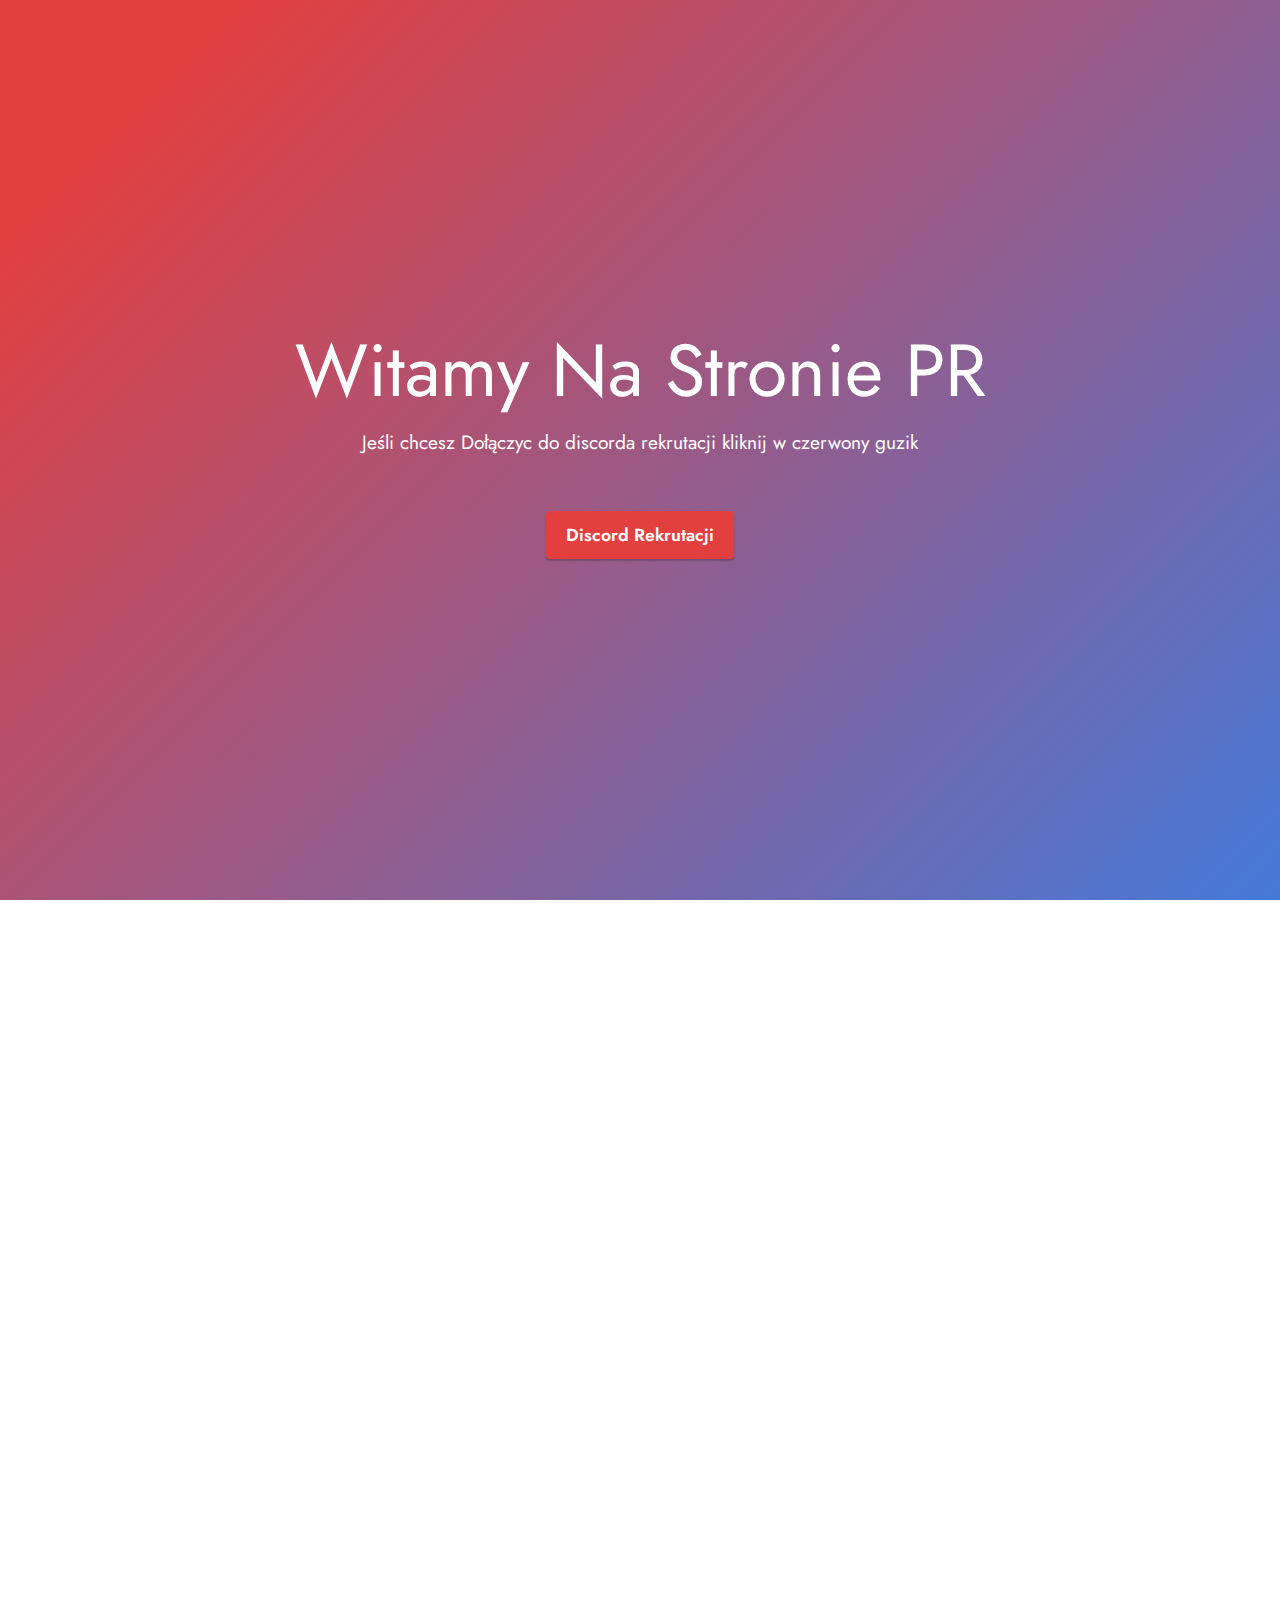
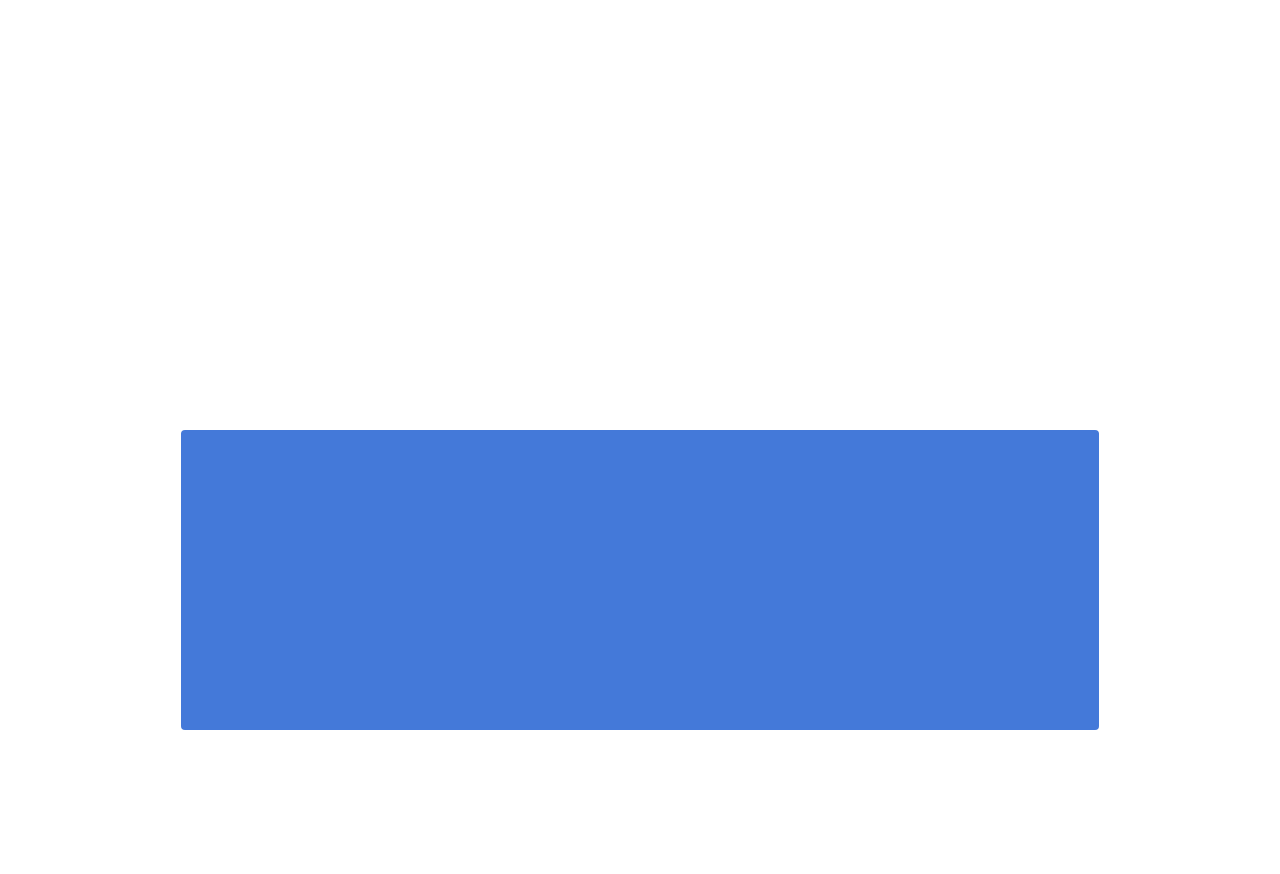
<file: index.html>
<!DOCTYPE html>
<html  >
<head>
  <!-- Site made with Mobirise Website Builder v5.6.5, https://mobirise.com -->
  <meta charset="UTF-8">
  <meta http-equiv="X-UA-Compatible" content="IE=edge">
  <meta name="generator" content="Mobirise v5.6.5, mobirise.com">
  <meta name="twitter:card" content="summary_large_image"/>
  <meta name="twitter:image:src" content="">
  <meta property="og:image" content="">
  <meta name="twitter:title" content="Home">
  <meta name="viewport" content="width=device-width, initial-scale=1, minimum-scale=1">
  <link rel="shortcut icon" href="assets/images/logo5.png" type="image/x-icon">
  <meta name="description" content="">
  
  
  <title>Home</title>
  <link rel="stylesheet" href="assets/web/assets/mobirise-icons2/mobirise2.css">
  <link rel="stylesheet" href="assets/bootstrap/css/bootstrap.min.css">
  <link rel="stylesheet" href="assets/bootstrap/css/bootstrap-grid.min.css">
  <link rel="stylesheet" href="assets/bootstrap/css/bootstrap-reboot.min.css">
  <link rel="stylesheet" href="assets/animatecss/animate.css">
  <link rel="stylesheet" href="assets/theme/css/style.css">
  <link rel="preload" href="https://fonts.googleapis.com/css?family=Jost:100,200,300,400,500,600,700,800,900,100i,200i,300i,400i,500i,600i,700i,800i,900i&display=swap" as="style" onload="this.onload=null;this.rel='stylesheet'">
  <noscript><link rel="stylesheet" href="https://fonts.googleapis.com/css?family=Jost:100,200,300,400,500,600,700,800,900,100i,200i,300i,400i,500i,600i,700i,800i,900i&display=swap"></noscript>
  <link rel="preload" as="style" href="assets/mobirise/css/mbr-additional.css"><link rel="stylesheet" href="assets/mobirise/css/mbr-additional.css" type="text/css">
  
  
  
  
</head>
<body>
  
  <section data-bs-version="5.1" class="header18 cid-t1WzJPqnws mbr-fullscreen" id="header18-m">

    

    

    <div class="align-center container">
        <div class="row justify-content-center">
            <div class="col-12 col-lg-10">
                <h1 class="mbr-section-title mbr-fonts-style mbr-white mb-3 display-1">Witamy Na Stronie PR</h1>
                
                <p class="mbr-text mbr-fonts-style mbr-white display-7">Jeśli chcesz Dołączyc do discorda rekrutacji kliknij w czerwony guzik<br><br></p>
                <div class="mbr-section-btn mt-3"><a class="btn btn-primary display-4" href="https://discord.gg/xkjdD9QJ" target="_blank">Discord Rekrutacji<br></a></div>
            </div>
        </div>
    </div>
</section>

<section data-bs-version="5.1" class="features17 cid-t1WAASmW1w" id="features18-n">

    

    
    <div class="container">
        <div class="mbr-section-head">
            <div class="col-12">
                <h4 class="mbr-section-title mbr-fonts-style align-center mb-0 display-2"><strong>Jak dostac sie do rekrutacji</strong></h4>
                
            </div>
        </div>
        <div class="row mt-4">
            <div class="col-12 col-md-6 col-lg-4">
                <div class="card-wrapper mb-4">
                    <div class="card-box align-left">
                        
                        <p class="mbr-text mbr-fonts-style mb-3 display-7">Aby dostac sie do rekrutacji Trzeba<br>Odpowiedziec na pytania&nbsp;</p><div class="link-wrap">
                                <h6 class="link mbr-fonts-style align-left display-4">
                                    <a class="text-primary" href="#">Learn more &gt;</a>
                                </h6>
                            </div>
                    </div>
                </div>
            </div>
            <div class="col-12 col-md-6 col-lg-4">
                <div class="card-wrapper mb-4">
                    <div class="card-box align-left">
                        
                        <p class="mbr-text mbr-fonts-style mb-3 display-7">Następnie napisac do Własciciela/Włascicielki<br>Odpowiedz na te pytania</p><div class="link-wrap">
                                <h6 class="link mbr-fonts-style align-left display-4">
                                    <a class="text-primary" href="#">Learn more &gt;</a>
                                </h6>
                            </div>
                    </div>
                </div>
            </div>
            <div class="col-12 col-md-6 col-lg-4">
                <div class="card-wrapper mb-4">
                    <div class="card-box align-left">
                        
                        <p class="mbr-text mbr-fonts-style mb-3 display-7">1 w ilu ekipach byłeś 
<br>2 w jakie gry grasz 
<br>3 ile masz lat
<br>4 ile masz godzin w hw
<br>5 jak dobrze znasz mape w hw 
<br>6 ile gwoździ ma totem na v1
<br>7 ile czasu jesteś w stanie poświęcić na gre
<br>8 masz mutacje 
<br>9 masz ts 
<br>10 jak oceniasz swoje umiejętności szczeleckie w hw 
<br>11 czy zachowujesz sie kulturalnie 
<br>12 jak oceniasz swoje umiejętności budownicze w hw 
<br>13 czy wyzywasz osoby młodsze od ciebie<br><br><br><br>Odpowiadamy w taki sposub&nbsp;<br>PRZYKŁAD:<br>1. w ilu ekipach byłeś --- NP 2<br>ITP<br><br></p><div class="link-wrap">
                                <h6 class="link mbr-fonts-style align-left display-4">
                                    <a class="text-primary" href="#">Learn more &gt;</a>
                                </h6>
                            </div>
                    </div>
                </div>
            </div>
            
        </div>
    </div>
</section>

<section data-bs-version="5.1" class="content15 cid-t1WCiu2vU5" id="content15-o">

    

    
    <div class="container">
        <div class="row justify-content-center">
            <div class="card col-md-12 col-lg-10">
                <div class="card-wrapper">
                    <div class="card-box align-left">
                        <h4 class="card-title mbr-fonts-style mbr-white mb-3 display-5">
                            <strong>Kontakt</strong></h4>
                        <p class="mbr-text mbr-fonts-style display-7">Kontakt do Własciciela na Discordzie:&nbsp; R...I...P #3257<br>Kontakt do Włascicielki na Discordzie:&nbsp; R<br>Kontak do Admina na Discordzie:&nbsp; &nbsp; &nbsp;&nbsp;</p>
                        
                    </div>
                </div>
            </div>
        </div>
    </div>
</section><section class="display-7" style="padding: 0;align-items: center;justify-content: center;flex-wrap: wrap;    align-content: center;display: flex;position: relative;height: 4rem;"><a href="https://mobiri.se/" style="flex: 1 1;height: 4rem;position: absolute;width: 100%;z-index: 1;"><img alt="" style="height: 4rem;" src="[data-uri]"></a><p style="margin: 0;text-align: center;" class="display-7">Created with Mobirise &#8204;</p><a style="z-index:1" href="https://mobirise.com/html-builder.html">Free HTML Generator</a></section><script src="assets/bootstrap/js/bootstrap.bundle.min.js"></script>  <script src="assets/smoothscroll/smooth-scroll.js"></script>  <script src="assets/ytplayer/index.js"></script>  <script src="assets/theme/js/script.js"></script>  
  
  
 <div id="scrollToTop" class="scrollToTop mbr-arrow-up"><a style="text-align: center;"><i class="mbr-arrow-up-icon mbr-arrow-up-icon-cm cm-icon cm-icon-smallarrow-up"></i></a></div>
    <input name="animation" type="hidden">
  </body>
</html>
</file>
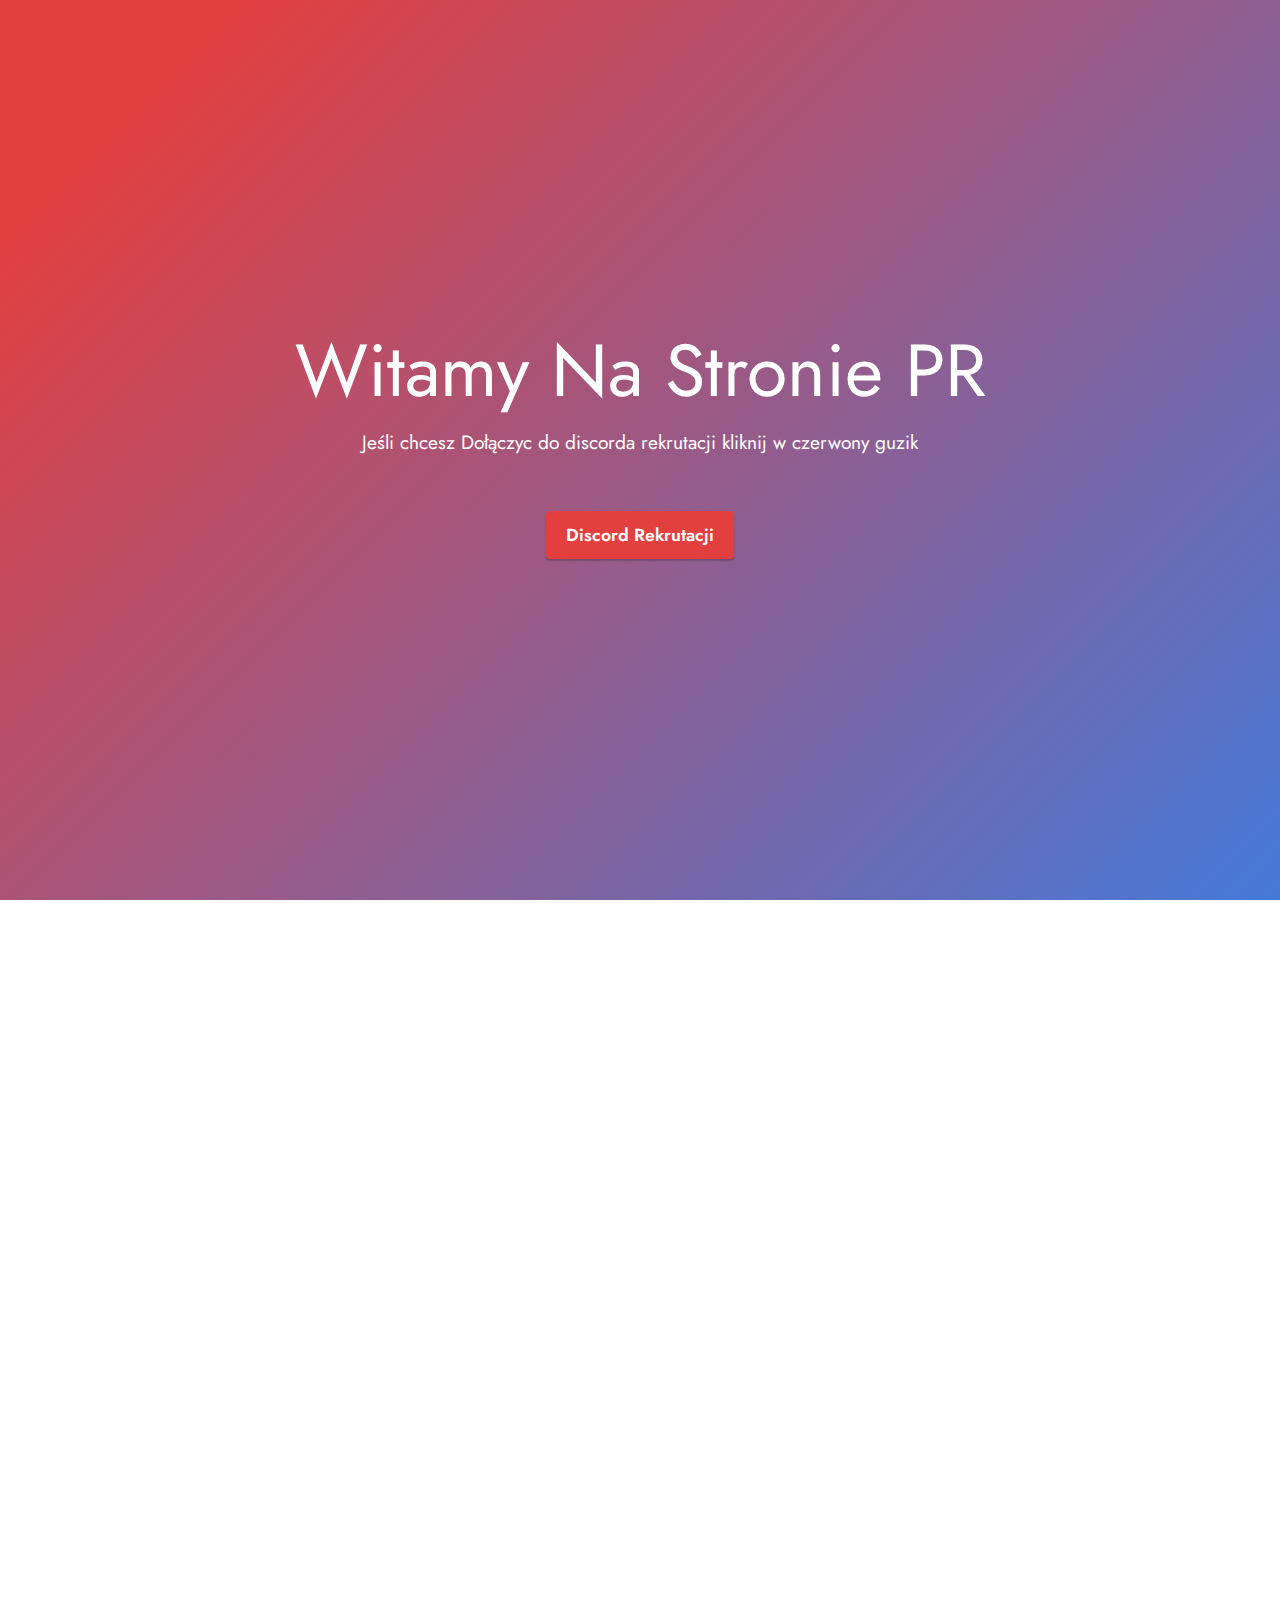
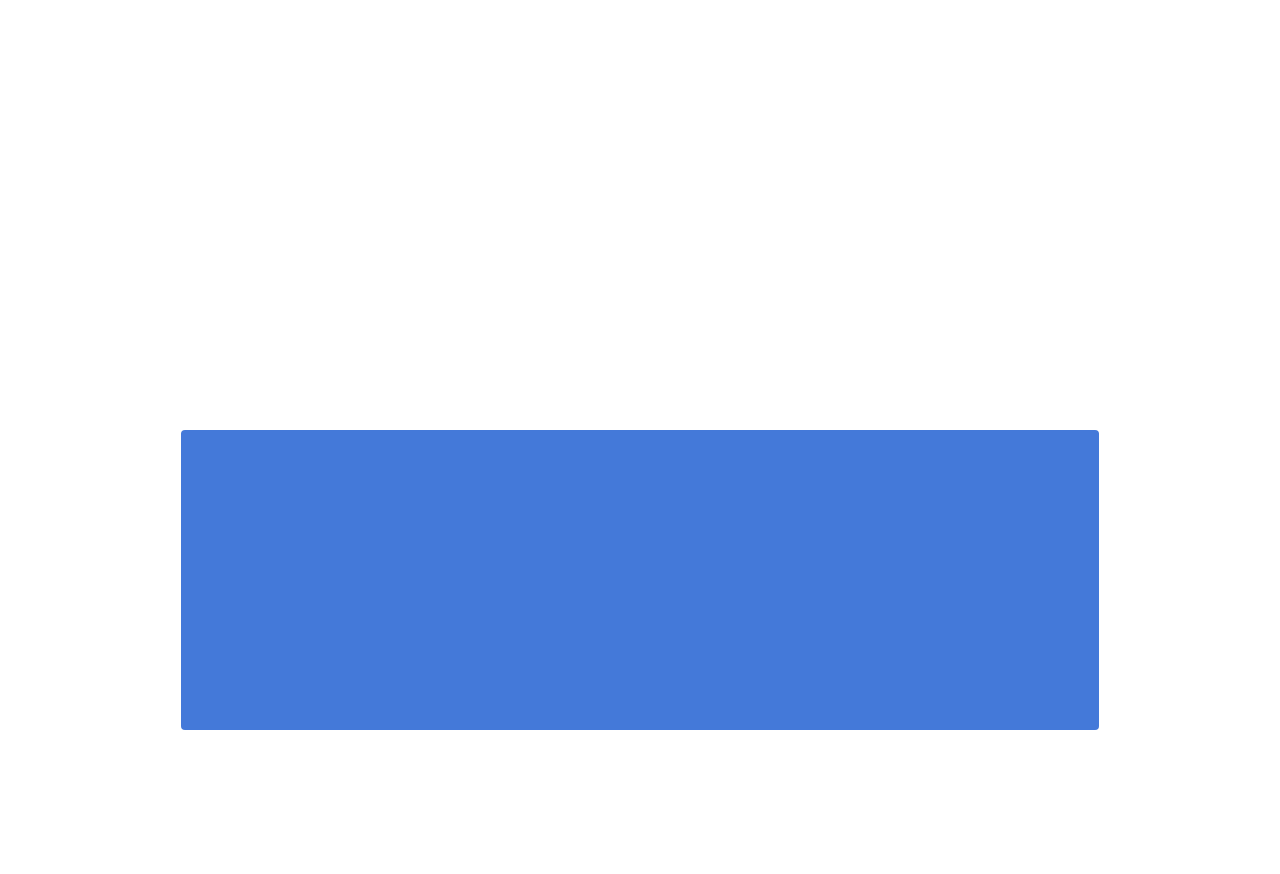
<file: page1.html>
<!DOCTYPE html>
<html  >
<head>
  <!-- Site made with Mobirise Website Builder v5.6.5, https://mobirise.com -->
  <meta charset="UTF-8">
  <meta http-equiv="X-UA-Compatible" content="IE=edge">
  <meta name="generator" content="Mobirise v5.6.5, mobirise.com">
  <meta name="twitter:card" content="summary_large_image"/>
  <meta name="twitter:image:src" content="">
  <meta property="og:image" content="">
  <meta name="twitter:title" content="Ekipa-Pr">
  <meta name="viewport" content="width=device-width, initial-scale=1, minimum-scale=1">
  <link rel="shortcut icon" href="assets/images/logo5.png" type="image/x-icon">
  <meta name="description" content="Jest to ekipowa strona">
  
  
  <title>Ekipa-Pr</title>
  <link rel="stylesheet" href="assets/web/assets/mobirise-icons2/mobirise2.css">
  <link rel="stylesheet" href="assets/bootstrap/css/bootstrap.min.css">
  <link rel="stylesheet" href="assets/bootstrap/css/bootstrap-grid.min.css">
  <link rel="stylesheet" href="assets/bootstrap/css/bootstrap-reboot.min.css">
  <link rel="stylesheet" href="assets/animatecss/animate.css">
  <link rel="stylesheet" href="assets/theme/css/style.css">
  <link rel="preload" href="https://fonts.googleapis.com/css?family=Jost:100,200,300,400,500,600,700,800,900,100i,200i,300i,400i,500i,600i,700i,800i,900i&display=swap" as="style" onload="this.onload=null;this.rel='stylesheet'">
  <noscript><link rel="stylesheet" href="https://fonts.googleapis.com/css?family=Jost:100,200,300,400,500,600,700,800,900,100i,200i,300i,400i,500i,600i,700i,800i,900i&display=swap"></noscript>
  <link rel="preload" as="style" href="assets/mobirise/css/mbr-additional.css"><link rel="stylesheet" href="assets/mobirise/css/mbr-additional.css" type="text/css">
  
  
  
  
</head>
<body>
  
  <section data-bs-version="5.1" class="header18 cid-t1WGCAU4bJ mbr-fullscreen" id="header18-p">

    

    

    <div class="align-center container">
        <div class="row justify-content-center">
            <div class="col-12 col-lg-10">
                <h1 class="mbr-section-title mbr-fonts-style mbr-white mb-3 display-1">Witamy Na Stronie PR</h1>
                
                <p class="mbr-text mbr-fonts-style mbr-white display-7">Jeśli chcesz Dołączyc do discorda rekrutacji kliknij w czerwony guzik<br><br></p>
                <div class="mbr-section-btn mt-3"><a class="btn btn-primary display-4" href="https://discord.gg/xkjdD9QJ" target="_blank">Discord Rekrutacji<br></a></div>
            </div>
        </div>
    </div>
</section>

<section data-bs-version="5.1" class="features17 cid-t1WGCBn6mt" id="features18-q">

    

    
    <div class="container">
        <div class="mbr-section-head">
            <div class="col-12">
                <h4 class="mbr-section-title mbr-fonts-style align-center mb-0 display-2"><strong>Jak dostac sie do rekrutacji</strong></h4>
                
            </div>
        </div>
        <div class="row mt-4">
            <div class="col-12 col-md-6 col-lg-4">
                <div class="card-wrapper mb-4">
                    <div class="card-box align-left">
                        
                        <p class="mbr-text mbr-fonts-style mb-3 display-7">Aby dostac sie do rekrutacji Trzeba<br>Odpowiedziec na pytania&nbsp;</p><div class="link-wrap">
                                <h6 class="link mbr-fonts-style align-left display-4">
                                    <a class="text-primary" href="#">Learn more &gt;</a>
                                </h6>
                            </div>
                    </div>
                </div>
            </div>
            <div class="col-12 col-md-6 col-lg-4">
                <div class="card-wrapper mb-4">
                    <div class="card-box align-left">
                        
                        <p class="mbr-text mbr-fonts-style mb-3 display-7">Następnie napisac do Własciciela/Włascicielki<br>Odpowiedz na te pytania</p><div class="link-wrap">
                                <h6 class="link mbr-fonts-style align-left display-4">
                                    <a class="text-primary" href="#">Learn more &gt;</a>
                                </h6>
                            </div>
                    </div>
                </div>
            </div>
            <div class="col-12 col-md-6 col-lg-4">
                <div class="card-wrapper mb-4">
                    <div class="card-box align-left">
                        
                        <p class="mbr-text mbr-fonts-style mb-3 display-7">1 w ilu ekipach byłeś 
<br>2 w jakie gry grasz 
<br>3 ile masz lat
<br>4 ile masz godzin w hw
<br>5 jak dobrze znasz mape w hw 
<br>6 ile gwoździ ma totem na v1
<br>7 ile czasu jesteś w stanie poświęcić na gre
<br>8 masz mutacje 
<br>9 masz ts 
<br>10 jak oceniasz swoje umiejętności szczeleckie w hw 
<br>11 czy zachowujesz sie kulturalnie 
<br>12 jak oceniasz swoje umiejętności budownicze w hw 
<br>13 czy wyzywasz osoby młodsze od ciebie<br><br><br><br>Odpowiadamy w taki sposub&nbsp;<br>PRZYKŁAD:<br>1. w ilu ekipach byłeś --- NP 2<br>ITP<br><br></p><div class="link-wrap">
                                <h6 class="link mbr-fonts-style align-left display-4">
                                    <a class="text-primary" href="#">Learn more &gt;</a>
                                </h6>
                            </div>
                    </div>
                </div>
            </div>
            
        </div>
    </div>
</section>

<section data-bs-version="5.1" class="content15 cid-t1WGCC3Eou" id="content15-r">

    

    
    <div class="container">
        <div class="row justify-content-center">
            <div class="card col-md-12 col-lg-10">
                <div class="card-wrapper">
                    <div class="card-box align-left">
                        <h4 class="card-title mbr-fonts-style mbr-white mb-3 display-5">
                            <strong>Kontakt</strong></h4>
                        <p class="mbr-text mbr-fonts-style display-7">Kontakt do Własciciela na Discordzie:&nbsp; R...I...P #3257<br>Kontakt do Włascicielki na Discordzie:&nbsp; R<br>Kontak do Admina na Discordzie:&nbsp; &nbsp; &nbsp;&nbsp;</p>
                        
                    </div>
                </div>
            </div>
        </div>
    </div>
</section><section class="display-7" style="padding: 0;align-items: center;justify-content: center;flex-wrap: wrap;    align-content: center;display: flex;position: relative;height: 4rem;"><a href="https://mobiri.se/" style="flex: 1 1;height: 4rem;position: absolute;width: 100%;z-index: 1;"><img alt="" style="height: 4rem;" src="[data-uri]"></a><p style="margin: 0;text-align: center;" class="display-7">Built with Mobirise &#8204;</p><a style="z-index:1" href="https://mobirise.com/offline-website-builder.html">Offline Web Creator</a></section><script src="assets/bootstrap/js/bootstrap.bundle.min.js"></script>  <script src="assets/smoothscroll/smooth-scroll.js"></script>  <script src="assets/ytplayer/index.js"></script>  <script src="assets/theme/js/script.js"></script>  
  
  
 <div id="scrollToTop" class="scrollToTop mbr-arrow-up"><a style="text-align: center;"><i class="mbr-arrow-up-icon mbr-arrow-up-icon-cm cm-icon cm-icon-smallarrow-up"></i></a></div>
    <input name="animation" type="hidden">
  </body>
</html>
</file>
<file: assets/web/assets/mobirise-icons2/mobirise2.css>
@font-face {
  font-family: 'Moririse2';
  font-display: swap;
  src:  url('mobirise2.eot?f2bix4');
  src:  url('mobirise2.eot?f2bix4#iefix') format('embedded-opentype'),
    url('mobirise2.ttf?f2bix4') format('truetype'),
    url('mobirise2.woff?f2bix4') format('woff'),
    url('mobirise2.svg?f2bix4#mobirise2') format('svg');
  font-weight: normal;
  font-style: normal;
}

[class^="mobi-"], [class*=" mobi-"] {
  /* use !important to prevent issues with browser extensions that change fonts */
  font-family: 'Moririse2' !important;
  speak: none;
  font-style: normal;
  font-weight: normal;
  font-variant: normal;
  text-transform: none;
  line-height: 1;

  /* Better Font Rendering =========== */
  -webkit-font-smoothing: antialiased;
  -moz-osx-font-smoothing: grayscale;
}

.mobi-mbri-add-submenu:before {
  content: "\e900";
}
.mobi-mbri-alert:before {
  content: "\e901";
}
.mobi-mbri-align-center:before {
  content: "\e902";
}
.mobi-mbri-align-justify:before {
  content: "\e903";
}
.mobi-mbri-align-left:before {
  content: "\e904";
}
.mobi-mbri-align-right:before {
  content: "\e905";
}
.mobi-mbri-android:before {
  content: "\e906";
}
.mobi-mbri-apple:before {
  content: "\e907";
}
.mobi-mbri-arrow-down:before {
  content: "\e908";
}
.mobi-mbri-arrow-next:before {
  content: "\e909";
}
.mobi-mbri-arrow-prev:before {
  content: "\e90a";
}
.mobi-mbri-arrow-up:before {
  content: "\e90b";
}
.mobi-mbri-bold:before {
  content: "\e90c";
}
.mobi-mbri-bookmark:before {
  content: "\e90d";
}
.mobi-mbri-bootstrap:before {
  content: "\e90e";
}
.mobi-mbri-briefcase:before {
  content: "\e90f";
}
.mobi-mbri-browse:before {
  content: "\e910";
}
.mobi-mbri-bulleted-list:before {
  content: "\e911";
}
.mobi-mbri-calendar:before {
  content: "\e912";
}
.mobi-mbri-camera:before {
  content: "\e913";
}
.mobi-mbri-cart-add:before {
  content: "\e914";
}
.mobi-mbri-cart-full:before {
  content: "\e915";
}
.mobi-mbri-cash:before {
  content: "\e916";
}
.mobi-mbri-change-style:before {
  content: "\e917";
}
.mobi-mbri-chat:before {
  content: "\e918";
}
.mobi-mbri-clock:before {
  content: "\e919";
}
.mobi-mbri-close:before {
  content: "\e91a";
}
.mobi-mbri-cloud:before {
  content: "\e91b";
}
.mobi-mbri-code:before {
  content: "\e91c";
}
.mobi-mbri-contact-form:before {
  content: "\e91d";
}
.mobi-mbri-credit-card:before {
  content: "\e91e";
}
.mobi-mbri-cursor-click:before {
  content: "\e91f";
}
.mobi-mbri-cust-feedback:before {
  content: "\e920";
}
.mobi-mbri-database:before {
  content: "\e921";
}
.mobi-mbri-delivery:before {
  content: "\e922";
}
.mobi-mbri-desktop:before {
  content: "\e923";
}
.mobi-mbri-devices:before {
  content: "\e924";
}
.mobi-mbri-down:before {
  content: "\e925";
}
.mobi-mbri-download-2:before {
  content: "\e926";
}
.mobi-mbri-download:before {
  content: "\e927";
}
.mobi-mbri-drag-n-drop-2:before {
  content: "\e928";
}
.mobi-mbri-drag-n-drop:before {
  content: "\e929";
}
.mobi-mbri-edit-2:before {
  content: "\e92a";
}
.mobi-mbri-edit:before {
  content: "\e92b";
}
.mobi-mbri-error:before {
  content: "\e92c";
}
.mobi-mbri-extension:before {
  content: "\e92d";
}
.mobi-mbri-features:before {
  content: "\e92e";
}
.mobi-mbri-file:before {
  content: "\e92f";
}
.mobi-mbri-flag:before {
  content: "\e930";
}
.mobi-mbri-folder:before {
  content: "\e931";
}
.mobi-mbri-gift:before {
  content: "\e932";
}
.mobi-mbri-github:before {
  content: "\e933";
}
.mobi-mbri-globe-2:before {
  content: "\e934";
}
.mobi-mbri-globe:before {
  content: "\e935";
}
.mobi-mbri-growing-chart:before {
  content: "\e936";
}
.mobi-mbri-hearth:before {
  content: "\e937";
}
.mobi-mbri-help:before {
  content: "\e938";
}
.mobi-mbri-home:before {
  content: "\e939";
}
.mobi-mbri-hot-cup:before {
  content: "\e93a";
}
.mobi-mbri-idea:before {
  content: "\e93b";
}
.mobi-mbri-image-gallery:before {
  content: "\e93c";
}
.mobi-mbri-image-slider:before {
  content: "\e93d";
}
.mobi-mbri-info:before {
  content: "\e93e";
}
.mobi-mbri-italic:before {
  content: "\e93f";
}
.mobi-mbri-key:before {
  content: "\e940";
}
.mobi-mbri-laptop:before {
  content: "\e941";
}
.mobi-mbri-layers:before {
  content: "\e942";
}
.mobi-mbri-left-right:before {
  content: "\e943";
}
.mobi-mbri-left:before {
  content: "\e944";
}
.mobi-mbri-letter:before {
  content: "\e945";
}
.mobi-mbri-like:before {
  content: "\e946";
}
.mobi-mbri-link:before {
  content: "\e947";
}
.mobi-mbri-lock:before {
  content: "\e948";
}
.mobi-mbri-login:before {
  content: "\e949";
}
.mobi-mbri-logout:before {
  content: "\e94a";
}
.mobi-mbri-magic-stick:before {
  content: "\e94b";
}
.mobi-mbri-map-pin:before {
  content: "\e94c";
}
.mobi-mbri-menu:before {
  content: "\e94d";
}
.mobi-mbri-mobile-2:before {
  content: "\e94e";
}
.mobi-mbri-mobile-horizontal:before {
  content: "\e94f";
}
.mobi-mbri-mobile:before {
  content: "\e950";
}
.mobi-mbri-mobirise:before {
  content: "\e951";
}
.mobi-mbri-more-horizontal:before {
  content: "\e952";
}
.mobi-mbri-more-vertical:before {
  content: "\e953";
}
.mobi-mbri-music:before {
  content: "\e954";
}
.mobi-mbri-new-file:before {
  content: "\e955";
}
.mobi-mbri-numbered-list:before {
  content: "\e956";
}
.mobi-mbri-opened-folder:before {
  content: "\e957";
}
.mobi-mbri-pages:before {
  content: "\e958";
}
.mobi-mbri-paper-plane:before {
  content: "\e959";
}
.mobi-mbri-paperclip:before {
  content: "\e95a";
}
.mobi-mbri-phone:before {
  content: "\e95b";
}
.mobi-mbri-photo:before {
  content: "\e95c";
}
.mobi-mbri-photos:before {
  content: "\e95d";
}
.mobi-mbri-pin:before {
  content: "\e95e";
}
.mobi-mbri-play:before {
  content: "\e95f";
}
.mobi-mbri-plus:before {
  content: "\e960";
}
.mobi-mbri-preview:before {
  content: "\e961";
}
.mobi-mbri-print:before {
  content: "\e962";
}
.mobi-mbri-protect:before {
  content: "\e963";
}
.mobi-mbri-question:before {
  content: "\e964";
}
.mobi-mbri-quote-left:before {
  content: "\e965";
}
.mobi-mbri-quote-right:before {
  content: "\e966";
}
.mobi-mbri-redo:before {
  content: "\e967";
}
.mobi-mbri-refresh:before {
  content: "\e968";
}
.mobi-mbri-responsive-2:before {
  content: "\e969";
}
.mobi-mbri-responsive:before {
  content: "\e96a";
}
.mobi-mbri-right:before {
  content: "\e96b";
}
.mobi-mbri-rocket:before {
  content: "\e96c";
}
.mobi-mbri-sad-face:before {
  content: "\e96d";
}
.mobi-mbri-sale:before {
  content: "\e96e";
}
.mobi-mbri-save:before {
  content: "\e96f";
}
.mobi-mbri-search:before {
  content: "\e970";
}
.mobi-mbri-setting-2:before {
  content: "\e971";
}
.mobi-mbri-setting-3:before {
  content: "\e972";
}
.mobi-mbri-setting:before {
  content: "\e973";
}
.mobi-mbri-share:before {
  content: "\e974";
}
.mobi-mbri-shopping-bag:before {
  content: "\e975";
}
.mobi-mbri-shopping-basket:before {
  content: "\e976";
}
.mobi-mbri-shopping-cart:before {
  content: "\e977";
}
.mobi-mbri-sites:before {
  content: "\e978";
}
.mobi-mbri-smile-face:before {
  content: "\e979";
}
.mobi-mbri-speed:before {
  content: "\e97a";
}
.mobi-mbri-star:before {
  content: "\e97b";
}
.mobi-mbri-success:before {
  content: "\e97c";
}
.mobi-mbri-sun:before {
  content: "\e97d";
}
.mobi-mbri-sun2:before {
  content: "\e97e";
}
.mobi-mbri-tablet-vertical:before {
  content: "\e97f";
}
.mobi-mbri-tablet:before {
  content: "\e980";
}
.mobi-mbri-target:before {
  content: "\e981";
}
.mobi-mbri-timer:before {
  content: "\e982";
}
.mobi-mbri-to-ftp:before {
  content: "\e983";
}
.mobi-mbri-to-local-drive:before {
  content: "\e984";
}
.mobi-mbri-touch-swipe:before {
  content: "\e985";
}
.mobi-mbri-touch:before {
  content: "\e986";
}
.mobi-mbri-trash:before {
  content: "\e987";
}
.mobi-mbri-underline:before {
  content: "\e988";
}
.mobi-mbri-undo:before {
  content: "\e989";
}
.mobi-mbri-unlink:before {
  content: "\e98a";
}
.mobi-mbri-unlock:before {
  content: "\e98b";
}
.mobi-mbri-up-down:before {
  content: "\e98c";
}
.mobi-mbri-up:before {
  content: "\e98d";
}
.mobi-mbri-update:before {
  content: "\e98e";
}
.mobi-mbri-upload-2:before {
  content: "\e98f";
}
.mobi-mbri-upload:before {
  content: "\e990";
}
.mobi-mbri-user-2:before {
  content: "\e991";
}
.mobi-mbri-user:before {
  content: "\e992";
}
.mobi-mbri-users:before {
  content: "\e993";
}
.mobi-mbri-video-play:before {
  content: "\e994";
}
.mobi-mbri-video:before {
  content: "\e995";
}
.mobi-mbri-watch:before {
  content: "\e996";
}
.mobi-mbri-website-theme-2:before {
  content: "\e997";
}
.mobi-mbri-website-theme:before {
  content: "\e998";
}
.mobi-mbri-wifi:before {
  content: "\e999";
}
.mobi-mbri-windows:before {
  content: "\e99a";
}
.mobi-mbri-zoom-in:before {
  content: "\e99b";
}
.mobi-mbri-zoom-out:before {
  content: "\e99c";
}
</file>
<file: assets/theme/css/style.css>
@charset "UTF-8";
section {
  background-color: #ffffff;
}

body {
  font-style: normal;
  line-height: 1.5;
  font-weight: 400;
  color: #232323;
  position: relative;
}

button {
  background-color: transparent;
  border-color: transparent;
}

section,
.container,
.container-fluid {
  position: relative;
  word-wrap: break-word;
}

a.mbr-iconfont:hover {
  text-decoration: none;
}

.article .lead p,
.article .lead ul,
.article .lead ol,
.article .lead pre,
.article .lead blockquote {
  margin-bottom: 0;
}

a {
  font-style: normal;
  font-weight: 400;
  cursor: pointer;
}
a, a:hover {
  text-decoration: none;
}

.mbr-section-title {
  font-style: normal;
  line-height: 1.3;
}

.mbr-section-subtitle {
  line-height: 1.3;
}

.mbr-text {
  font-style: normal;
  line-height: 1.7;
}

h1,
h2,
h3,
h4,
h5,
h6,
.display-1,
.display-2,
.display-4,
.display-5,
.display-7,
span,
p,
a {
  line-height: 1;
  word-break: break-word;
  word-wrap: break-word;
  font-weight: 400;
}

b,
strong {
  font-weight: bold;
}

input:-webkit-autofill, input:-webkit-autofill:hover, input:-webkit-autofill:focus, input:-webkit-autofill:active {
  transition-delay: 9999s;
  -webkit-transition-property: background-color, color;
  transition-property: background-color, color;
}

textarea[type=hidden] {
  display: none;
}

section {
  background-position: 50% 50%;
  background-repeat: no-repeat;
  background-size: cover;
}
section .mbr-background-video,
section .mbr-background-video-preview {
  position: absolute;
  bottom: 0;
  left: 0;
  right: 0;
  top: 0;
}

.hidden {
  visibility: hidden;
}

.mbr-z-index20 {
  z-index: 20;
}

/*! Base colors */
.mbr-white {
  color: #ffffff;
}

.mbr-black {
  color: #111111;
}

.mbr-bg-white {
  background-color: #ffffff;
}

.mbr-bg-black {
  background-color: #000000;
}

/*! Text-aligns */
.align-left {
  text-align: left;
}

.align-center {
  text-align: center;
}

.align-right {
  text-align: right;
}

/*! Font-weight  */
.mbr-light {
  font-weight: 300;
}

.mbr-regular {
  font-weight: 400;
}

.mbr-semibold {
  font-weight: 500;
}

.mbr-bold {
  font-weight: 700;
}

/*! Media  */
.media-content {
  flex-basis: 100%;
}

.media-container-row {
  display: flex;
  flex-direction: row;
  flex-wrap: wrap;
  justify-content: center;
  align-content: center;
  align-items: start;
}
.media-container-row .media-size-item {
  width: 400px;
}

.media-container-column {
  display: flex;
  flex-direction: column;
  flex-wrap: wrap;
  justify-content: center;
  align-content: center;
  align-items: stretch;
}
.media-container-column > * {
  width: 100%;
}

@media (min-width: 992px) {
  .media-container-row {
    flex-wrap: nowrap;
  }
}
figure {
  margin-bottom: 0;
  overflow: hidden;
}

figure[mbr-media-size] {
  transition: width 0.1s;
}

img,
iframe {
  display: block;
  width: 100%;
}

.card {
  background-color: transparent;
  border: none;
}

.card-box {
  width: 100%;
}

.card-img {
  text-align: center;
  flex-shrink: 0;
  -webkit-flex-shrink: 0;
}

.media {
  max-width: 100%;
  margin: 0 auto;
}

.mbr-figure {
  align-self: center;
}

.media-container > div {
  max-width: 100%;
}

.mbr-figure img,
.card-img img {
  width: 100%;
}

@media (max-width: 991px) {
  .media-size-item {
    width: auto !important;
  }

  .media {
    width: auto;
  }

  .mbr-figure {
    width: 100% !important;
  }
}
/*! Buttons */
.mbr-section-btn {
  margin-left: -0.6rem;
  margin-right: -0.6rem;
  font-size: 0;
}

.btn {
  font-weight: 600;
  border-width: 1px;
  font-style: normal;
  margin: 0.6rem 0.6rem;
  white-space: normal;
  transition: all 0.2s ease-in-out;
  display: inline-flex;
  align-items: center;
  justify-content: center;
  word-break: break-word;
}

.btn-sm {
  font-weight: 600;
  letter-spacing: 0px;
  transition: all 0.3s ease-in-out;
}

.btn-md {
  font-weight: 600;
  letter-spacing: 0px;
  transition: all 0.3s ease-in-out;
}

.btn-lg {
  font-weight: 600;
  letter-spacing: 0px;
  transition: all 0.3s ease-in-out;
}

.btn-form {
  margin: 0;
}
.btn-form:hover {
  cursor: pointer;
}

nav .mbr-section-btn {
  margin-left: 0rem;
  margin-right: 0rem;
}

/*! Btn icon margin */
.btn .mbr-iconfont,
.btn.btn-sm .mbr-iconfont {
  order: 1;
  cursor: pointer;
  margin-left: 0.5rem;
  vertical-align: sub;
}

.btn.btn-md .mbr-iconfont,
.btn.btn-md .mbr-iconfont {
  margin-left: 0.8rem;
}

.mbr-regular {
  font-weight: 400;
}

.mbr-semibold {
  font-weight: 500;
}

.mbr-bold {
  font-weight: 700;
}

[type=submit] {
  -webkit-appearance: none;
}

/*! Full-screen */
.mbr-fullscreen .mbr-overlay {
  min-height: 100vh;
}

.mbr-fullscreen {
  display: flex;
  display: -moz-flex;
  display: -ms-flex;
  display: -o-flex;
  align-items: center;
  min-height: 100vh;
  padding-top: 3rem;
  padding-bottom: 3rem;
}

/*! Map */
.map {
  height: 25rem;
  position: relative;
}
.map iframe {
  width: 100%;
  height: 100%;
}

/*! Scroll to top arrow */
.mbr-arrow-up {
  bottom: 25px;
  right: 90px;
  position: fixed;
  text-align: right;
  z-index: 5000;
  color: #ffffff;
  font-size: 22px;
}

.mbr-arrow-up a {
  background: rgba(0, 0, 0, 0.2);
  border-radius: 50%;
  color: #fff;
  display: inline-block;
  height: 60px;
  width: 60px;
  border: 2px solid #fff;
  outline-style: none !important;
  position: relative;
  text-decoration: none;
  transition: all 0.3s ease-in-out;
  cursor: pointer;
  text-align: center;
}
.mbr-arrow-up a:hover {
  background-color: rgba(0, 0, 0, 0.4);
}
.mbr-arrow-up a i {
  line-height: 60px;
}

.mbr-arrow-up-icon {
  display: block;
  color: #fff;
}

.mbr-arrow-up-icon::before {
  content: "›";
  display: inline-block;
  font-family: serif;
  font-size: 22px;
  line-height: 1;
  font-style: normal;
  position: relative;
  top: 6px;
  left: -4px;
  transform: rotate(-90deg);
}

/*! Arrow Down */
.mbr-arrow {
  position: absolute;
  bottom: 45px;
  left: 50%;
  width: 60px;
  height: 60px;
  cursor: pointer;
  background-color: rgba(80, 80, 80, 0.5);
  border-radius: 50%;
  transform: translateX(-50%);
}
@media (max-width: 767px) {
  .mbr-arrow {
    display: none;
  }
}
.mbr-arrow > a {
  display: inline-block;
  text-decoration: none;
  outline-style: none;
  -webkit-animation: arrowdown 1.7s ease-in-out infinite;
          animation: arrowdown 1.7s ease-in-out infinite;
  color: #ffffff;
}
.mbr-arrow > a > i {
  position: absolute;
  top: -2px;
  left: 15px;
  font-size: 2rem;
}

#scrollToTop a i::before {
  content: "";
  position: absolute;
  display: block;
  border-bottom: 2.5px solid #fff;
  border-left: 2.5px solid #fff;
  width: 27.8%;
  height: 27.8%;
  left: 50%;
  top: 51%;
  transform: translateY(-30%) translateX(-50%) rotate(135deg);
}

@keyframes arrowdown {
  0% {
    transform: translateY(0px);
  }
  50% {
    transform: translateY(-5px);
  }
  100% {
    transform: translateY(0px);
  }
}
@-webkit-keyframes arrowdown {
  0% {
    transform: translateY(0px);
  }
  50% {
    transform: translateY(-5px);
  }
  100% {
    transform: translateY(0px);
  }
}
@media (max-width: 500px) {
  .mbr-arrow-up {
    left: 0;
    right: 0;
    text-align: center;
  }
}
/*Gradients animation*/
@keyframes gradient-animation {
  from {
    background-position: 0% 100%;
    -webkit-animation-timing-function: ease-in-out;
            animation-timing-function: ease-in-out;
  }
  to {
    background-position: 100% 0%;
    -webkit-animation-timing-function: ease-in-out;
            animation-timing-function: ease-in-out;
  }
}
@-webkit-keyframes gradient-animation {
  from {
    background-position: 0% 100%;
    -webkit-animation-timing-function: ease-in-out;
            animation-timing-function: ease-in-out;
  }
  to {
    background-position: 100% 0%;
    -webkit-animation-timing-function: ease-in-out;
            animation-timing-function: ease-in-out;
  }
}
.bg-gradient {
  background-size: 200% 200%;
  animation: gradient-animation 5s infinite alternate;
  -webkit-animation: gradient-animation 5s infinite alternate;
}

.menu .navbar-brand {
  display: -webkit-flex;
}
.menu .navbar-brand span {
  display: flex;
  display: -webkit-flex;
}
.menu .navbar-brand .navbar-caption-wrap {
  display: -webkit-flex;
}
.menu .navbar-brand .navbar-logo img {
  display: -webkit-flex;
  width: auto;
}
@media (min-width: 768px) and (max-width: 991px) {
  .menu .navbar-toggleable-sm .navbar-nav {
    display: -ms-flexbox;
  }
}
@media (max-width: 991px) {
  .menu .navbar-collapse {
    max-height: 93.5vh;
  }
  .menu .navbar-collapse.show {
    overflow: auto;
  }
}
@media (min-width: 992px) {
  .menu .navbar-nav.nav-dropdown {
    display: -webkit-flex;
  }
  .menu .navbar-toggleable-sm .navbar-collapse {
    display: -webkit-flex !important;
  }
  .menu .collapsed .navbar-collapse {
    max-height: 93.5vh;
  }
  .menu .collapsed .navbar-collapse.show {
    overflow: auto;
  }
}
@media (max-width: 767px) {
  .menu .navbar-collapse {
    max-height: 80vh;
  }
}

.nav-link .mbr-iconfont {
  margin-right: 0.5rem;
}

.navbar {
  display: -webkit-flex;
  -webkit-flex-wrap: wrap;
  -webkit-align-items: center;
  -webkit-justify-content: space-between;
}

.navbar-collapse {
  -webkit-flex-basis: 100%;
  -webkit-flex-grow: 1;
  -webkit-align-items: center;
}

.nav-dropdown .link {
  padding: 0.667em 1.667em !important;
  margin: 0 !important;
}

.nav {
  display: -webkit-flex;
  -webkit-flex-wrap: wrap;
}

.row {
  display: -webkit-flex;
  -webkit-flex-wrap: wrap;
}

.justify-content-center {
  -webkit-justify-content: center;
}

.form-inline {
  display: -webkit-flex;
}

.card-wrapper {
  -webkit-flex: 1;
}

.carousel-control {
  z-index: 10;
  display: -webkit-flex;
}

.carousel-controls {
  display: -webkit-flex;
}

.media {
  display: -webkit-flex;
}

.form-group:focus {
  outline: none;
}

.jq-selectbox__select {
  padding: 7px 0;
  position: relative;
}

.jq-selectbox__dropdown {
  overflow: hidden;
  border-radius: 10px;
  position: absolute;
  top: 100%;
  left: 0 !important;
  width: 100% !important;
}

.jq-selectbox__trigger-arrow {
  right: 0;
  transform: translateY(-50%);
}

.jq-selectbox li {
  padding: 1.07em 0.5em;
}

input[type=range] {
  padding-left: 0 !important;
  padding-right: 0 !important;
}

.modal-dialog,
.modal-content {
  height: 100%;
}

.modal-dialog .carousel-inner {
  height: calc(100vh - 1.75rem);
}
@media (max-width: 575px) {
  .modal-dialog .carousel-inner {
    height: calc(100vh - 1rem);
  }
}

.carousel-item {
  text-align: center;
}

.carousel-item img {
  margin: auto;
}

.navbar-toggler {
  align-self: flex-start;
  padding: 0.25rem 0.75rem;
  font-size: 1.25rem;
  line-height: 1;
  background: transparent;
  border: 1px solid transparent;
  border-radius: 0.25rem;
}

.navbar-toggler:focus,
.navbar-toggler:hover {
  text-decoration: none;
  box-shadow: none;
}

.navbar-toggler-icon {
  display: inline-block;
  width: 1.5em;
  height: 1.5em;
  vertical-align: middle;
  content: "";
  background: no-repeat center center;
  background-size: 100% 100%;
}

.navbar-toggler-left {
  position: absolute;
  left: 1rem;
}

.navbar-toggler-right {
  position: absolute;
  right: 1rem;
}

.card-img {
  width: auto;
}

.menu .navbar.collapsed:not(.beta-menu) {
  flex-direction: column;
}

.carousel-item.active,
.carousel-item-next,
.carousel-item-prev {
  display: flex;
}

.note-air-layout .dropup .dropdown-menu,
.note-air-layout .navbar-fixed-bottom .dropdown .dropdown-menu {
  bottom: initial !important;
}

html,
body {
  height: auto;
  min-height: 100vh;
}

.dropup .dropdown-toggle::after {
  display: none;
}

.form-asterisk {
  font-family: initial;
  position: absolute;
  top: -2px;
  font-weight: normal;
}

.form-control-label {
  position: relative;
  cursor: pointer;
  margin-bottom: 0.357em;
  padding: 0;
}

.alert {
  color: #ffffff;
  border-radius: 0;
  border: 0;
  font-size: 1.1rem;
  line-height: 1.5;
  margin-bottom: 1.875rem;
  padding: 1.25rem;
  position: relative;
  text-align: center;
}
.alert.alert-form::after {
  background-color: inherit;
  bottom: -7px;
  content: "";
  display: block;
  height: 14px;
  left: 50%;
  margin-left: -7px;
  position: absolute;
  transform: rotate(45deg);
  width: 14px;
}

.form-control {
  background-color: #ffffff;
  background-clip: border-box;
  color: #232323;
  line-height: 1rem !important;
  height: auto;
  padding: 0.6rem 1.2rem;
  transition: border-color 0.25s ease 0s;
  border: 1px solid transparent !important;
  border-radius: 4px;
  box-shadow: rgba(0, 0, 0, 0.07) 0px 1px 1px 0px, rgba(0, 0, 0, 0.07) 0px 1px 3px 0px, rgba(0, 0, 0, 0.03) 0px 0px 0px 1px;
}
.form-active .form-control:invalid {
  border-color: red;
}

form .row {
  margin-left: -0.6rem;
  margin-right: -0.6rem;
}
form .row [class*=col] {
  padding-left: 0.6rem;
  padding-right: 0.6rem;
}

form .mbr-section-btn {
  margin: 0;
  padding-left: 0.6rem;
  padding-right: 0.6rem;
}

form .btn {
  display: flex;
  padding: 0.6rem 1.2rem;
  margin: 0;
}

form .form-check-input {
  margin-top: 0.5;
}

textarea.form-control {
  line-height: 1.5rem !important;
}

.form-group {
  margin-bottom: 1.2rem;
}

.form-control,
form .btn {
  min-height: 48px;
}

.gdpr-block label span.textGDPR input[name=gdpr] {
  top: 7px;
}

.form-control:focus {
  box-shadow: none;
}

:focus {
  outline: none;
}

.mbr-overlay {
  background-color: #000;
  bottom: 0;
  left: 0;
  opacity: 0.5;
  position: absolute;
  right: 0;
  top: 0;
  z-index: 0;
  pointer-events: none;
}

blockquote {
  font-style: italic;
  padding: 3rem;
  font-size: 1.09rem;
  position: relative;
  border-left: 3px solid;
}

ul,
ol,
pre,
blockquote {
  margin-bottom: 2.3125rem;
}

.mt-4 {
  margin-top: 2rem !important;
}

.mb-4 {
  margin-bottom: 2rem !important;
}

@media (min-width: 992px) {
  .container {
    padding-left: 16px;
    padding-right: 16px;
  }

  .row {
    margin-left: -16px;
    margin-right: -16px;
  }
  .row > [class*=col] {
    padding-left: 16px;
    padding-right: 16px;
  }
}
@media (min-width: 768px) {
  .container-fluid {
    padding-left: 32px;
    padding-right: 32px;
  }
}
@media (min-width: 768px) and (max-width: 991px) {
  .mbr-container {
    padding-left: 32px;
    padding-right: 32px;
  }
}
@media (max-width: 767px) {
  .mbr-container {
    padding-left: 16px;
    padding-right: 16px;
  }
}
.card-wrapper,
.item-wrapper {
  overflow: hidden;
}

.app-video-wrapper > img {
  opacity: 1;
}

.item {
  position: relative;
}

.dropdown-menu .dropdown-menu {
  left: 100%;
}

.dropdown-item + .dropdown-menu {
  display: none;
}

.dropdown-item:hover + .dropdown-menu,
.dropdown-menu:hover {
  display: block;
}

@media (min-aspect-ratio: 16/9) {
  .mbr-video-foreground {
    height: 300% !important;
    top: -100% !important;
  }
}
@media (max-aspect-ratio: 16/9) {
  .mbr-video-foreground {
    width: 300% !important;
    left: -100% !important;
  }
}.engine {
	position: absolute;
	text-indent: -2400px;
	text-align: center;
	padding: 0;
	top: 0;
	left: -2400px;
}
</file>
<file: assets/mobirise/css/mbr-additional.css>
body {
  font-family: Jost;
}
.display-1 {
  font-family: 'Jost', sans-serif;
  font-size: 4.6rem;
  line-height: 1.1;
}
.display-1 > .mbr-iconfont {
  font-size: 5.75rem;
}
.display-2 {
  font-family: 'Jost', sans-serif;
  font-size: 3rem;
  line-height: 1.1;
}
.display-2 > .mbr-iconfont {
  font-size: 3.75rem;
}
.display-4 {
  font-family: 'Jost', sans-serif;
  font-size: 1.1rem;
  line-height: 1.5;
}
.display-4 > .mbr-iconfont {
  font-size: 1.375rem;
}
.display-5 {
  font-family: 'Jost', sans-serif;
  font-size: 2.2rem;
  line-height: 1.5;
}
.display-5 > .mbr-iconfont {
  font-size: 2.75rem;
}
.display-7 {
  font-family: 'Jost', sans-serif;
  font-size: 1.2rem;
  line-height: 1.5;
}
.display-7 > .mbr-iconfont {
  font-size: 1.5rem;
}
/* ---- Fluid typography for mobile devices ---- */
/* 1.4 - font scale ratio ( bootstrap == 1.42857 ) */
/* 100vw - current viewport width */
/* (48 - 20)  48 == 48rem == 768px, 20 == 20rem == 320px(minimal supported viewport) */
/* 0.65 - min scale variable, may vary */
@media (max-width: 992px) {
  .display-1 {
    font-size: 3.68rem;
  }
}
@media (max-width: 768px) {
  .display-1 {
    font-size: 3.22rem;
    font-size: calc( 2.26rem + (4.6 - 2.26) * ((100vw - 20rem) / (48 - 20)));
    line-height: calc( 1.1 * (2.26rem + (4.6 - 2.26) * ((100vw - 20rem) / (48 - 20))));
  }
  .display-2 {
    font-size: 2.4rem;
    font-size: calc( 1.7rem + (3 - 1.7) * ((100vw - 20rem) / (48 - 20)));
    line-height: calc( 1.3 * (1.7rem + (3 - 1.7) * ((100vw - 20rem) / (48 - 20))));
  }
  .display-4 {
    font-size: 0.88rem;
    font-size: calc( 1.0350000000000001rem + (1.1 - 1.0350000000000001) * ((100vw - 20rem) / (48 - 20)));
    line-height: calc( 1.4 * (1.0350000000000001rem + (1.1 - 1.0350000000000001) * ((100vw - 20rem) / (48 - 20))));
  }
  .display-5 {
    font-size: 1.76rem;
    font-size: calc( 1.42rem + (2.2 - 1.42) * ((100vw - 20rem) / (48 - 20)));
    line-height: calc( 1.4 * (1.42rem + (2.2 - 1.42) * ((100vw - 20rem) / (48 - 20))));
  }
  .display-7 {
    font-size: 0.96rem;
    font-size: calc( 1.07rem + (1.2 - 1.07) * ((100vw - 20rem) / (48 - 20)));
    line-height: calc( 1.4 * (1.07rem + (1.2 - 1.07) * ((100vw - 20rem) / (48 - 20))));
  }
}
/* Buttons */
.btn {
  padding: 0.6rem 1.2rem;
  border-radius: 4px;
}
.btn-sm {
  padding: 0.6rem 1.2rem;
  border-radius: 4px;
}
.btn-md {
  padding: 0.6rem 1.2rem;
  border-radius: 4px;
}
.btn-lg {
  padding: 1rem 2.6rem;
  border-radius: 4px;
}
.bg-primary {
  background-color: #e43f3f !important;
}
.bg-success {
  background-color: #e43f3f !important;
}
.bg-info {
  background-color: #e43f3f !important;
}
.bg-warning {
  background-color: #e43f3f !important;
}
.bg-danger {
  background-color: #e43f3f !important;
}
.btn-primary,
.btn-primary:active {
  background-color: #e43f3f !important;
  border-color: #e43f3f !important;
  color: #ffffff !important;
  box-shadow: 0 2px 2px 0 rgba(0, 0, 0, 0.2);
}
.btn-primary:hover,
.btn-primary:focus,
.btn-primary.focus,
.btn-primary.active {
  color: #ffffff !important;
  background-color: #b31919 !important;
  border-color: #b31919 !important;
  box-shadow: 0 2px 5px 0 rgba(0, 0, 0, 0.2);
}
.btn-primary.disabled,
.btn-primary:disabled {
  color: #ffffff !important;
  background-color: #b31919 !important;
  border-color: #b31919 !important;
}
.btn-secondary,
.btn-secondary:active {
  background-color: #e43f3f !important;
  border-color: #e43f3f !important;
  color: #ffffff !important;
  box-shadow: 0 2px 2px 0 rgba(0, 0, 0, 0.2);
}
.btn-secondary:hover,
.btn-secondary:focus,
.btn-secondary.focus,
.btn-secondary.active {
  color: #ffffff !important;
  background-color: #b31919 !important;
  border-color: #b31919 !important;
  box-shadow: 0 2px 5px 0 rgba(0, 0, 0, 0.2);
}
.btn-secondary.disabled,
.btn-secondary:disabled {
  color: #ffffff !important;
  background-color: #b31919 !important;
  border-color: #b31919 !important;
}
.btn-info,
.btn-info:active {
  background-color: #e43f3f !important;
  border-color: #e43f3f !important;
  color: #ffffff !important;
  box-shadow: 0 2px 2px 0 rgba(0, 0, 0, 0.2);
}
.btn-info:hover,
.btn-info:focus,
.btn-info.focus,
.btn-info.active {
  color: #ffffff !important;
  background-color: #b31919 !important;
  border-color: #b31919 !important;
  box-shadow: 0 2px 5px 0 rgba(0, 0, 0, 0.2);
}
.btn-info.disabled,
.btn-info:disabled {
  color: #ffffff !important;
  background-color: #b31919 !important;
  border-color: #b31919 !important;
}
.btn-success,
.btn-success:active {
  background-color: #e43f3f !important;
  border-color: #e43f3f !important;
  color: #ffffff !important;
  box-shadow: 0 2px 2px 0 rgba(0, 0, 0, 0.2);
}
.btn-success:hover,
.btn-success:focus,
.btn-success.focus,
.btn-success.active {
  color: #ffffff !important;
  background-color: #b31919 !important;
  border-color: #b31919 !important;
  box-shadow: 0 2px 5px 0 rgba(0, 0, 0, 0.2);
}
.btn-success.disabled,
.btn-success:disabled {
  color: #ffffff !important;
  background-color: #b31919 !important;
  border-color: #b31919 !important;
}
.btn-warning,
.btn-warning:active {
  background-color: #e43f3f !important;
  border-color: #e43f3f !important;
  color: #ffffff !important;
  box-shadow: 0 2px 2px 0 rgba(0, 0, 0, 0.2);
}
.btn-warning:hover,
.btn-warning:focus,
.btn-warning.focus,
.btn-warning.active {
  color: #ffffff !important;
  background-color: #b31919 !important;
  border-color: #b31919 !important;
  box-shadow: 0 2px 5px 0 rgba(0, 0, 0, 0.2);
}
.btn-warning.disabled,
.btn-warning:disabled {
  color: #ffffff !important;
  background-color: #b31919 !important;
  border-color: #b31919 !important;
}
.btn-danger,
.btn-danger:active {
  background-color: #e43f3f !important;
  border-color: #e43f3f !important;
  color: #ffffff !important;
  box-shadow: 0 2px 2px 0 rgba(0, 0, 0, 0.2);
}
.btn-danger:hover,
.btn-danger:focus,
.btn-danger.focus,
.btn-danger.active {
  color: #ffffff !important;
  background-color: #b31919 !important;
  border-color: #b31919 !important;
  box-shadow: 0 2px 5px 0 rgba(0, 0, 0, 0.2);
}
.btn-danger.disabled,
.btn-danger:disabled {
  color: #ffffff !important;
  background-color: #b31919 !important;
  border-color: #b31919 !important;
}
.btn-white,
.btn-white:active {
  background-color: #fafafa !important;
  border-color: #fafafa !important;
  color: #7a7a7a !important;
  box-shadow: 0 2px 2px 0 rgba(0, 0, 0, 0.2);
}
.btn-white:hover,
.btn-white:focus,
.btn-white.focus,
.btn-white.active {
  color: #4f4f4f !important;
  background-color: #cfcfcf !important;
  border-color: #cfcfcf !important;
  box-shadow: 0 2px 5px 0 rgba(0, 0, 0, 0.2);
}
.btn-white.disabled,
.btn-white:disabled {
  color: #7a7a7a !important;
  background-color: #cfcfcf !important;
  border-color: #cfcfcf !important;
}
.btn-black,
.btn-black:active {
  background-color: #232323 !important;
  border-color: #232323 !important;
  color: #ffffff !important;
  box-shadow: 0 2px 2px 0 rgba(0, 0, 0, 0.2);
}
.btn-black:hover,
.btn-black:focus,
.btn-black.focus,
.btn-black.active {
  color: #ffffff !important;
  background-color: #000000 !important;
  border-color: #000000 !important;
  box-shadow: 0 2px 5px 0 rgba(0, 0, 0, 0.2);
}
.btn-black.disabled,
.btn-black:disabled {
  color: #ffffff !important;
  background-color: #000000 !important;
  border-color: #000000 !important;
}
.btn-primary-outline,
.btn-primary-outline:active {
  background-color: transparent !important;
  border-color: transparent;
  color: #e43f3f;
}
.btn-primary-outline:hover,
.btn-primary-outline:focus,
.btn-primary-outline.focus,
.btn-primary-outline.active {
  color: #b31919 !important;
  background-color: transparent!important;
  border-color: transparent!important;
  box-shadow: none!important;
}
.btn-primary-outline.disabled,
.btn-primary-outline:disabled {
  color: #ffffff !important;
  background-color: #e43f3f !important;
  border-color: #e43f3f !important;
}
.btn-secondary-outline,
.btn-secondary-outline:active {
  background-color: transparent !important;
  border-color: transparent;
  color: #e43f3f;
}
.btn-secondary-outline:hover,
.btn-secondary-outline:focus,
.btn-secondary-outline.focus,
.btn-secondary-outline.active {
  color: #b31919 !important;
  background-color: transparent!important;
  border-color: transparent!important;
  box-shadow: none!important;
}
.btn-secondary-outline.disabled,
.btn-secondary-outline:disabled {
  color: #ffffff !important;
  background-color: #e43f3f !important;
  border-color: #e43f3f !important;
}
.btn-info-outline,
.btn-info-outline:active {
  background-color: transparent !important;
  border-color: transparent;
  color: #e43f3f;
}
.btn-info-outline:hover,
.btn-info-outline:focus,
.btn-info-outline.focus,
.btn-info-outline.active {
  color: #b31919 !important;
  background-color: transparent!important;
  border-color: transparent!important;
  box-shadow: none!important;
}
.btn-info-outline.disabled,
.btn-info-outline:disabled {
  color: #ffffff !important;
  background-color: #e43f3f !important;
  border-color: #e43f3f !important;
}
.btn-success-outline,
.btn-success-outline:active {
  background-color: transparent !important;
  border-color: transparent;
  color: #e43f3f;
}
.btn-success-outline:hover,
.btn-success-outline:focus,
.btn-success-outline.focus,
.btn-success-outline.active {
  color: #b31919 !important;
  background-color: transparent!important;
  border-color: transparent!important;
  box-shadow: none!important;
}
.btn-success-outline.disabled,
.btn-success-outline:disabled {
  color: #ffffff !important;
  background-color: #e43f3f !important;
  border-color: #e43f3f !important;
}
.btn-warning-outline,
.btn-warning-outline:active {
  background-color: transparent !important;
  border-color: transparent;
  color: #e43f3f;
}
.btn-warning-outline:hover,
.btn-warning-outline:focus,
.btn-warning-outline.focus,
.btn-warning-outline.active {
  color: #b31919 !important;
  background-color: transparent!important;
  border-color: transparent!important;
  box-shadow: none!important;
}
.btn-warning-outline.disabled,
.btn-warning-outline:disabled {
  color: #ffffff !important;
  background-color: #e43f3f !important;
  border-color: #e43f3f !important;
}
.btn-danger-outline,
.btn-danger-outline:active {
  background-color: transparent !important;
  border-color: transparent;
  color: #e43f3f;
}
.btn-danger-outline:hover,
.btn-danger-outline:focus,
.btn-danger-outline.focus,
.btn-danger-outline.active {
  color: #b31919 !important;
  background-color: transparent!important;
  border-color: transparent!important;
  box-shadow: none!important;
}
.btn-danger-outline.disabled,
.btn-danger-outline:disabled {
  color: #ffffff !important;
  background-color: #e43f3f !important;
  border-color: #e43f3f !important;
}
.btn-black-outline,
.btn-black-outline:active {
  background-color: transparent !important;
  border-color: transparent;
  color: #232323;
}
.btn-black-outline:hover,
.btn-black-outline:focus,
.btn-black-outline.focus,
.btn-black-outline.active {
  color: #000000 !important;
  background-color: transparent!important;
  border-color: transparent!important;
  box-shadow: none!important;
}
.btn-black-outline.disabled,
.btn-black-outline:disabled {
  color: #ffffff !important;
  background-color: #232323 !important;
  border-color: #232323 !important;
}
.btn-white-outline,
.btn-white-outline:active {
  background-color: transparent !important;
  border-color: transparent;
  color: #fafafa;
}
.btn-white-outline:hover,
.btn-white-outline:focus,
.btn-white-outline.focus,
.btn-white-outline.active {
  color: #cfcfcf !important;
  background-color: transparent!important;
  border-color: transparent!important;
  box-shadow: none!important;
}
.btn-white-outline.disabled,
.btn-white-outline:disabled {
  color: #7a7a7a !important;
  background-color: #fafafa !important;
  border-color: #fafafa !important;
}
.text-primary {
  color: #e43f3f !important;
}
.text-secondary {
  color: #e43f3f !important;
}
.text-success {
  color: #e43f3f !important;
}
.text-info {
  color: #e43f3f !important;
}
.text-warning {
  color: #e43f3f !important;
}
.text-danger {
  color: #e43f3f !important;
}
.text-white {
  color: #fafafa !important;
}
.text-black {
  color: #232323 !important;
}
a.text-primary:hover,
a.text-primary:focus,
a.text-primary.active {
  color: #a61717 !important;
}
a.text-secondary:hover,
a.text-secondary:focus,
a.text-secondary.active {
  color: #a61717 !important;
}
a.text-success:hover,
a.text-success:focus,
a.text-success.active {
  color: #a61717 !important;
}
a.text-info:hover,
a.text-info:focus,
a.text-info.active {
  color: #a61717 !important;
}
a.text-warning:hover,
a.text-warning:focus,
a.text-warning.active {
  color: #a61717 !important;
}
a.text-danger:hover,
a.text-danger:focus,
a.text-danger.active {
  color: #a61717 !important;
}
a.text-white:hover,
a.text-white:focus,
a.text-white.active {
  color: #c7c7c7 !important;
}
a.text-black:hover,
a.text-black:focus,
a.text-black.active {
  color: #000000 !important;
}
a[class*="text-"]:not(.nav-link):not(.dropdown-item):not([role]):not(.navbar-caption) {
  position: relative;
  background-image: transparent;
  background-size: 10000px 2px;
  background-repeat: no-repeat;
  background-position: 0px 1.2em;
  background-position: -10000px 1.2em;
}
a[class*="text-"]:not(.nav-link):not(.dropdown-item):not([role]):not(.navbar-caption):hover {
  transition: background-position 2s ease-in-out;
  background-image: linear-gradient(currentColor 50%, currentColor 50%);
  background-position: 0px 1.2em;
}
.nav-tabs .nav-link.active {
  color: #e43f3f;
}
.nav-tabs .nav-link:not(.active) {
  color: #232323;
}
.alert-success {
  background-color: #70c770;
}
.alert-info {
  background-color: #e43f3f;
}
.alert-warning {
  background-color: #e43f3f;
}
.alert-danger {
  background-color: #e43f3f;
}
.mbr-gallery-filter li.active .btn {
  background-color: #e43f3f;
  border-color: #e43f3f;
  color: #ffffff;
}
.mbr-gallery-filter li.active .btn:focus {
  box-shadow: none;
}
a,
a:hover {
  color: #e43f3f;
}
.mbr-plan-header.bg-primary .mbr-plan-subtitle,
.mbr-plan-header.bg-primary .mbr-plan-price-desc {
  color: #fdf2f2;
}
.mbr-plan-header.bg-success .mbr-plan-subtitle,
.mbr-plan-header.bg-success .mbr-plan-price-desc {
  color: #fdf2f2;
}
.mbr-plan-header.bg-info .mbr-plan-subtitle,
.mbr-plan-header.bg-info .mbr-plan-price-desc {
  color: #fdf2f2;
}
.mbr-plan-header.bg-warning .mbr-plan-subtitle,
.mbr-plan-header.bg-warning .mbr-plan-price-desc {
  color: #fdf2f2;
}
.mbr-plan-header.bg-danger .mbr-plan-subtitle,
.mbr-plan-header.bg-danger .mbr-plan-price-desc {
  color: #fdf2f2;
}
/* Scroll to top button*/
.form-control {
  font-family: 'Jost', sans-serif;
  font-size: 1.1rem;
  line-height: 1.5;
  font-weight: 400;
}
.form-control > .mbr-iconfont {
  font-size: 1.375rem;
}
.form-control:hover,
.form-control:focus {
  box-shadow: rgba(0, 0, 0, 0.07) 0px 1px 1px 0px, rgba(0, 0, 0, 0.07) 0px 1px 3px 0px, rgba(0, 0, 0, 0.03) 0px 0px 0px 1px;
  border-color: #e43f3f !important;
}
.form-control:-webkit-input-placeholder {
  font-family: 'Jost', sans-serif;
  font-size: 1.1rem;
  line-height: 1.5;
  font-weight: 400;
}
.form-control:-webkit-input-placeholder > .mbr-iconfont {
  font-size: 1.375rem;
}
blockquote {
  border-color: #e43f3f;
}
/* Forms */
.jq-selectbox li:hover,
.jq-selectbox li.selected {
  background-color: #e43f3f;
  color: #ffffff;
}
.jq-number__spin {
  transition: 0.25s ease;
}
.jq-number__spin:hover {
  border-color: #e43f3f;
}
.jq-selectbox .jq-selectbox__trigger-arrow,
.jq-number__spin.minus:after,
.jq-number__spin.plus:after {
  transition: 0.4s;
  border-top-color: #353535;
  border-bottom-color: #353535;
}
.jq-selectbox:hover .jq-selectbox__trigger-arrow,
.jq-number__spin.minus:hover:after,
.jq-number__spin.plus:hover:after {
  border-top-color: #e43f3f;
  border-bottom-color: #e43f3f;
}
.xdsoft_datetimepicker .xdsoft_calendar td.xdsoft_default,
.xdsoft_datetimepicker .xdsoft_calendar td.xdsoft_current,
.xdsoft_datetimepicker .xdsoft_timepicker .xdsoft_time_box > div > div.xdsoft_current {
  color: #ffffff !important;
  background-color: #e43f3f !important;
  box-shadow: none !important;
}
.xdsoft_datetimepicker .xdsoft_calendar td:hover,
.xdsoft_datetimepicker .xdsoft_timepicker .xdsoft_time_box > div > div:hover {
  color: #ffffff !important;
  background: #e43f3f !important;
  box-shadow: none !important;
}
.lazy-bg {
  background-image: none !important;
}
.lazy-placeholder:not(section),
.lazy-none {
  display: block;
  position: relative;
  padding-bottom: 56.25%;
  width: 100%;
  height: auto;
}
iframe.lazy-placeholder,
.lazy-placeholder:after {
  content: '';
  position: absolute;
  width: 200px;
  height: 200px;
  background: transparent no-repeat center;
  background-size: contain;
  top: 50%;
  left: 50%;
  transform: translateX(-50%) translateY(-50%);
  background-image: url("data:image/svg+xml;charset=UTF-8,%3csvg width='32' height='32' viewBox='0 0 64 64' xmlns='http://www.w3.org/2000/svg' stroke='%23e43f3f' %3e%3cg fill='none' fill-rule='evenodd'%3e%3cg transform='translate(16 16)' stroke-width='2'%3e%3ccircle stroke-opacity='.5' cx='16' cy='16' r='16'/%3e%3cpath d='M32 16c0-9.94-8.06-16-16-16'%3e%3canimateTransform attributeName='transform' type='rotate' from='0 16 16' to='360 16 16' dur='1s' repeatCount='indefinite'/%3e%3c/path%3e%3c/g%3e%3c/g%3e%3c/svg%3e");
}
section.lazy-placeholder:after {
  opacity: 0.5;
}
body {
  overflow-x: hidden;
}
a {
  transition: color 0.6s;
}
.cid-t1WzJPqnws {
  background-image: linear-gradient(135deg, #e43f3f 10%, #4479d9 100%) !important;
}
.cid-t1WAASmW1w {
  padding-top: 6rem;
  padding-bottom: 6rem;
  background-color: #ffffff;
}
.cid-t1WCiu2vU5 {
  padding-top: 5rem;
  padding-bottom: 5rem;
  background-color: #ffffff;
}
.cid-t1WCiu2vU5 .card-wrapper {
  background: #4479d9;
  border-radius: 4px;
}
@media (max-width: 767px) {
  .cid-t1WCiu2vU5 .card-wrapper {
    padding: 1rem;
  }
}
@media (min-width: 768px) and (max-width: 991px) {
  .cid-t1WCiu2vU5 .card-wrapper {
    padding: 2rem;
  }
}
@media (min-width: 992px) {
  .cid-t1WCiu2vU5 .card-wrapper {
    padding: 4rem;
  }
}
.cid-t1WCiu2vU5 .mbr-text,
.cid-t1WCiu2vU5 .mbr-section-btn {
  color: #ffffff;
}
.cid-t1WCiu2vU5 .card-title,
.cid-t1WCiu2vU5 .card-box {
  text-align: left;
}
.cid-t1WGCAU4bJ {
  background-image: linear-gradient(135deg, #e43f3f 10%, #4479d9 100%) !important;
}
.cid-t1WGCBn6mt {
  padding-top: 6rem;
  padding-bottom: 6rem;
  background-color: #ffffff;
}
.cid-t1WGCC3Eou {
  padding-top: 5rem;
  padding-bottom: 5rem;
  background-color: #ffffff;
}
.cid-t1WGCC3Eou .card-wrapper {
  background: #4479d9;
  border-radius: 4px;
}
@media (max-width: 767px) {
  .cid-t1WGCC3Eou .card-wrapper {
    padding: 1rem;
  }
}
@media (min-width: 768px) and (max-width: 991px) {
  .cid-t1WGCC3Eou .card-wrapper {
    padding: 2rem;
  }
}
@media (min-width: 992px) {
  .cid-t1WGCC3Eou .card-wrapper {
    padding: 4rem;
  }
}
.cid-t1WGCC3Eou .mbr-text,
.cid-t1WGCC3Eou .mbr-section-btn {
  color: #ffffff;
}
.cid-t1WGCC3Eou .card-title,
.cid-t1WGCC3Eou .card-box {
  text-align: left;
}
</file>
